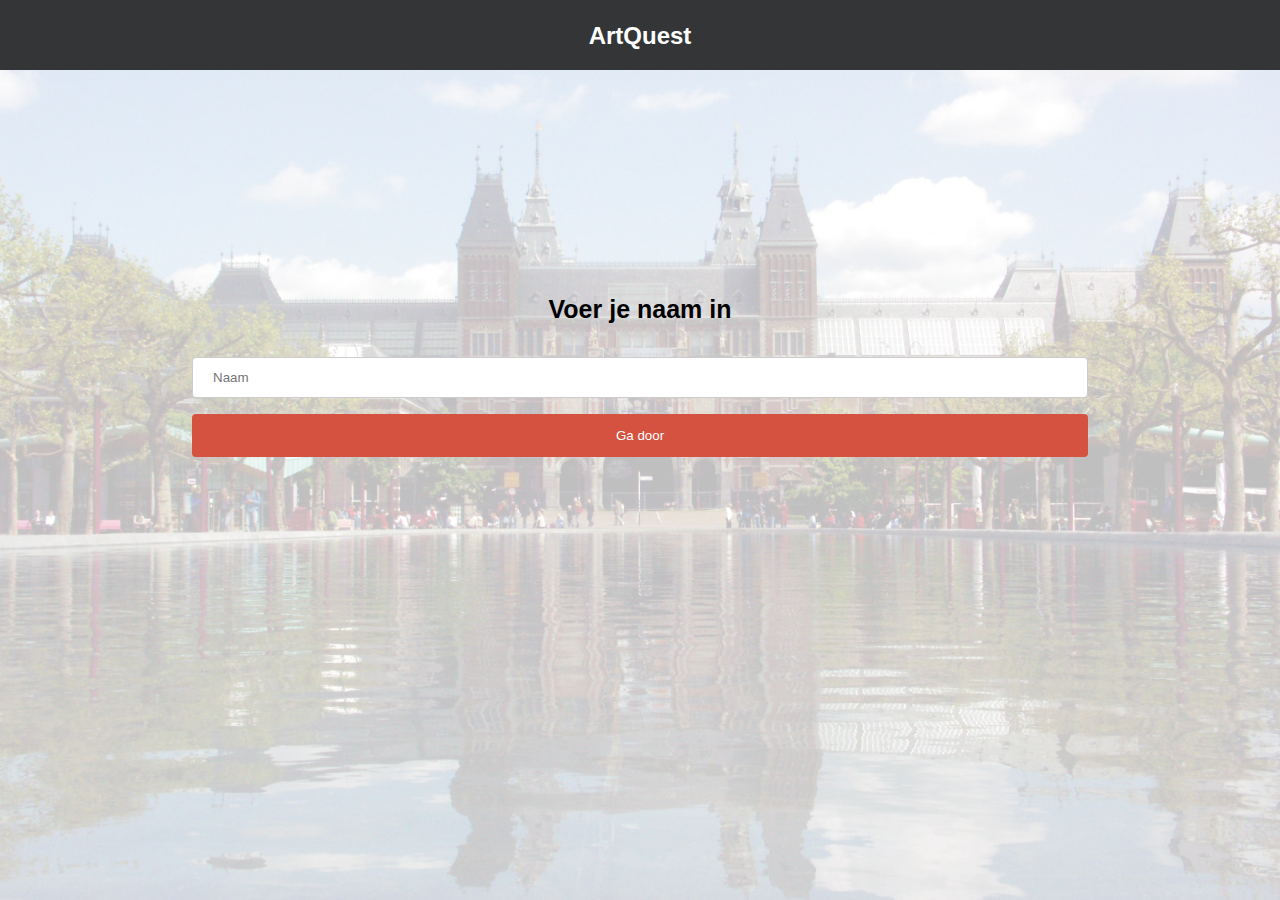
<file: public/startscherm.html>
<!DOCTYPE html>

<html lang="en">

<head>
    <title>ArtQuest</title>
    <link rel="stylesheet" type="text/css" href="startscherm.css">
    <meta name="viewport" content="width=device-width, initial-scale=1, maximum-scale=1, user-scalable=no">
    <script src="https://ajax.googleapis.com/ajax/libs/jquery/3.2.1/jquery.min.js"></script>
    <meta charset="utf-8">
</head>

<body>

     <div class="header">
        <div class="container">
            <div>
                <h2 id="logo"><span class="highlight">ArtQuest</span></h2>
            </div>
        </div>
    </div>

    <div class="grandParentContaniner">
        <div class="Welkom">
        </div>
       
         <div class="naam" style="display:unset;">
            <p id="naamveldtext">Voer je naam in</p>
            <input type="text" name="naam" placeholder="Naam"><br>
            <input type="submit" id="naambutton" value="Ga door" name="continue">
        </div>
        
        <div class="difficulty" style="display:none;text-align: center">
            <p id="naamveldtext">Kies niveau</p>
            <a type="button" class="difficultybuttons" name="easy" value="Makkelijk">Makkelijk</a>
            <a type="button" class="difficultybuttons" name="medium" value="Gemiddeld">Gemiddeld</a>
            <a type="button" class="difficultybuttons" name="hard" value="Moeilijk">Moeilijk</a>
        </div>

        <div class="start" style="display:none;">
            <a href="artquest.html" id="startbutton"> Start het spel!</a>
        </div>
    </div>
        
     
      <footer>
        <p>team7</p>
        <script src="https://ajax.googleapis.com/ajax/libs/jquery/3.2.1/jquery.min.js"></script>
        <script src="startscherm.js"></script>
      </footer>

  
</body>


</html>
</file>
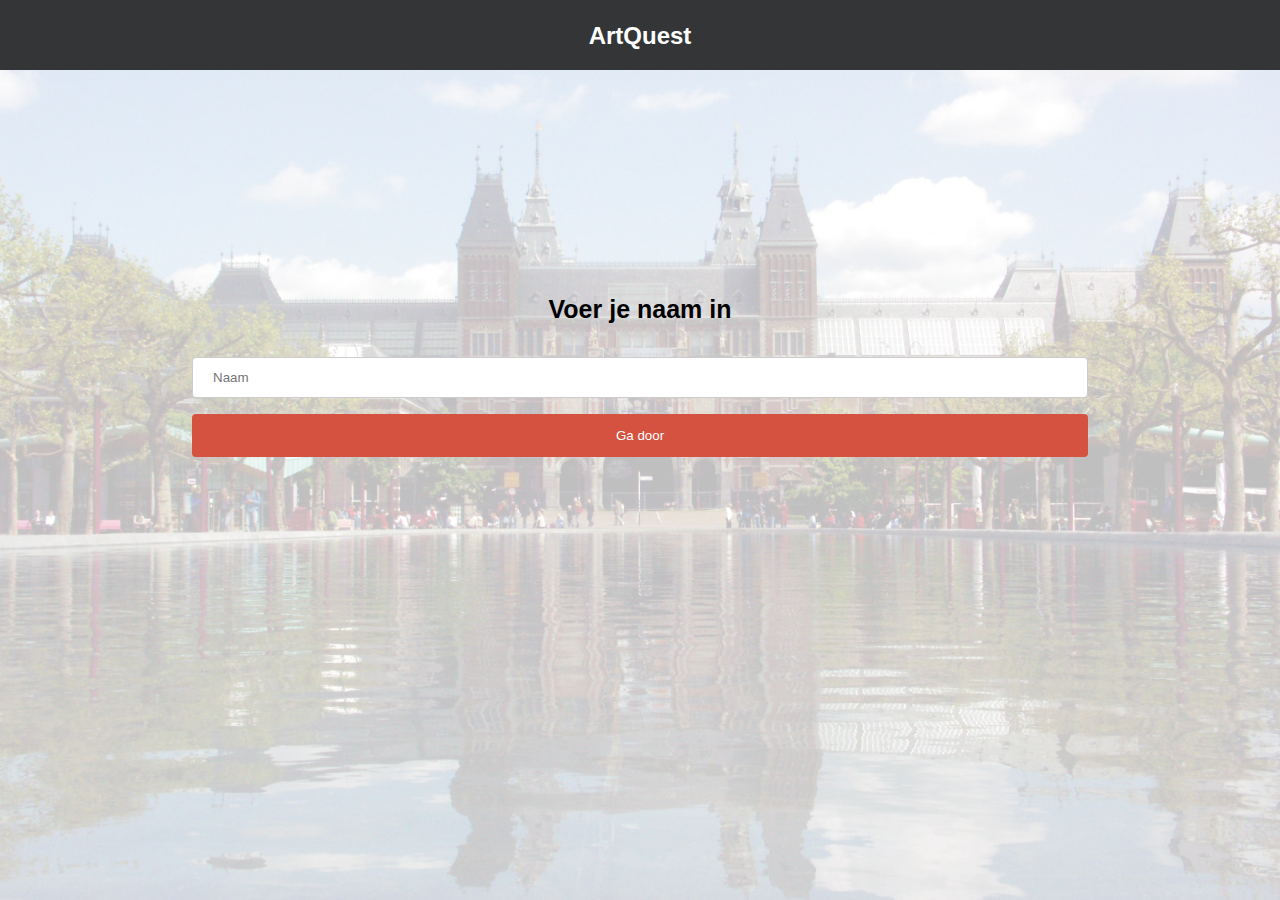
<file: Startscherm/startscherm.html>
<!DOCTYPE html>

<html lang="en">

<head>
    <title>ArtQuest</title>
    <link rel="stylesheet" type="text/css" href="startscherm.css">
    <meta name="viewport" content="width=device-width", initial-scale=1">
    <script src="https://ajax.googleapis.com/ajax/libs/jquery/3.2.1/jquery.min.js"></script>
    <meta charset="utf-8">
</head>

<body>

     <div class="header">
        <div class="container">
            <div>
                <h2 id="logo"><span class="highlight">ArtQuest</span></h2>
            </div>
        </div>
    </div>

    <div class="grandParentContaniner">
        <div class="Welkom">
        </div>
       
         <div class="naam" style="display:unset;">
            <p id="naamveldtext">Voer je naam in</p>
            <input type="text" name="naam" placeholder="Naam"><br>
            <input type="submit" id="naambutton" value="Ga door" name="continue">
        </div>
        
        <div class="difficulty" style="display:none;text-align: center">
            <p id="naamveldtext">Kies niveau</p>
            <a type="button" class="difficultybuttons" name="easy" value="Makkelijk">Makkelijk</a>
            <a type="button" class="difficultybuttons" name="medium" value="Gemiddeld">Gemiddeld</a>
            <a type="button" class="difficultybuttons" name="hard" value="Moeilijk">Moeilijk</a>
        </div>

        <div class="start" style="display:none;">
            <a href="../app%20v1/artquest.html" id="startbutton"> Start het spel!</a>
        </div>
    </div>
        
     
      <footer>
        <p>team7</p>

        <script src="https://ajax.googleapis.com/ajax/libs/jquery/3.2.1/jquery.min.js"></script>
        <script src="startscherm.js"></script>
      </footer>

  
</body>


</html>
</file>
<file: public/startscherm.css>
body{
  margin: 0;
  font-family: 'Raleway', sans-serif;
  background-color: lightgrey;
}

a:hover, a:active, a:visited, a:link {
  text-decoration: none;
  color: inherit;
  } 

* {
box-sizing: border-box;
}

/* Global */

/* Header */
div.header{
  position: fixed;
  background: #343537;
  color: #ffffff;
  padding-top: 10px;
  height: 70px;
  /*border-bottom: #ed6a45 3px solid;*/
  position: fixed
  top: 0;
  z-index: 1;
  text-align: center;
  width: 100vws;
}

.container{
  position: relative;
  width: 100vw;
  margin: auto;
  overflow: hidden;
  top: -8px;
}

#logo{
  border: .5px none red;
}

div.grandParentContaniner{
    display:table;
    margin: 0 auto;
    background: url('Amsterdam_-_Rijksmuseum.png') center/cover no-repeat;
    border: .5px none green;
    width: 100vw;
    height: 100vh;
    position: absolute;
    top: 0;
    z-index: -1;
}

div.naam {
    position: absolute;
    width: 70vw;  
    left: 15vw;
    height: 225px;
    border: .5px none blue;
    top: 30vh;
}
div.naam #naamveld{
    background:#40474F;
    /*border:2px solid #e8491d;*/
    border-radius: 5px;
    padding:10px; 
    padding-bottom: 40px;
    width: inherit;
    height: inherit;
}

div.difficulty {
    position: absolute;
    width: 70vw;  
    left: 15vw;
    height: 225px;
    border: .5px none blue;
    top: 30vh;
  }

#naamveldtext{
  text-align: center;
  font-weight: bold;
  font-size: 25px;
  color: black;
}

input[type=text]{
  width: 100%;
  padding: 12px 20px;
  margin: 8px 0;
  display: inline-block;
  border: 1px solid #ccc;
  border-radius: 4px;
  box-sizing: border-box;
}

input[type=text]:focus {
  outline:none;
  }

input[type=submit]{
  width: 100%;
  background-color: #D55140;
  color: white;
  padding: 14px 20px;
  margin: 8px 0;
  border: none;
  border-radius: 4px;
  cursor: pointer;
  -webkit-appearance: none;
  -moz-appearance: none;
  appearance: none;
}

input[type=submit]:hover{
    background-color: white;
    color: black;
}

.difficultybuttons{
  margin-top: 20px;
  margin-bottom: 20px;
  background-color: #D55140; /* Green background */
  border: 1px none #D55140; /* Green border */
  font-size: 16px;
  color: white; /* White text */
  padding: 10px 24px; /* Some padding */
  cursor: pointer; /* Pointer/hand icon */
  width: 100%; /* Set a width if needed */
  display: block; /* Make the buttons appear below each other */
  border-radius: 5px;
}

.difficultybuttons:hover {
    background-color: white;
    color: black;
}

div.start{
    position: absolute;
    width: 35vw;  
    left: 32.5vw;
    height: auto;
    border: .5px none blue;
    top: 45vh;
    height: 50px;
    text-align: center
}

a#startbutton {
  background-color: #D55140;
  border: none 1px #D55140;
  color: white;
  text-align: center;
  display: inline-block;
  text-decoration: none;
  cursor: pointer;
  border-radius: 5px;
  font-weight: bold;
  width: inherit;
  height: inherit;
  padding-top: 15px;
}

a#startbutton:hover{
    background-color: white;
    color: black;
}

div.start #naamveld{
    background:#4db8ff;
    /*border:2px solid #e8491d;*/
    border-radius: 5px;
    padding:10px; 
    padding-bottom: 40px;
    width: 70vw;
    height: 40vh;
}

footer {
  display: none;
  padding: 10px;
  /* margin-top: 10px; */
  color: #ffffff;
  background-color: #343537;
  /*border-top: #ed6a45 3px solid;*/
  text-align: center;
  position: fixed;
  bottom: 0;
  width: 100vw;
}
</file>
<file: Startscherm/startscherm.css>
body{
  margin: 0;
  font-family: 'Raleway', sans-serif;
  background-color: lightgrey;
}

a:hover, a:active, a:visited, a:link {
  text-decoration: none;
  color: inherit;
  } 

* {
box-sizing: border-box;
}

/* Global */

/* Header */
div.header{
  position: fixed;
  background: #343537;
  color: #ffffff;
  padding-top: 10px;
  height: 70px;
  /*border-bottom: #ed6a45 3px solid;*/
  position: fixed
  top: 0;
  z-index: 1;
  text-align: center;
  width: 100vws;
}

.container{
  position: relative;
  width: 100vw;
  margin: auto;
  overflow: hidden;
  top: -8px;
}

#logo{
  border: .5px none red;
}

div.grandParentContaniner{
    display:table;
    margin: 0 auto;
    background: url('Amsterdam_-_Rijksmuseum.png') center/cover no-repeat;
    border: .5px none green;
    width: 100vw;
    height: 100vh;
    position: absolute;
    top: 0;
    z-index: -1;
}

div.naam {
    position: absolute;
    width: 70vw;  
    left: 15vw;
    height: 225px;
    border: .5px none blue;
    top: 30vh;
}
div.naam #naamveld{
    background:#40474F;
    /*border:2px solid #e8491d;*/
    border-radius: 5px;
    padding:10px; 
    padding-bottom: 40px;
    width: inherit;
    height: inherit;
}

div.difficulty {
    position: absolute;
    width: 70vw;  
    left: 15vw;
    height: 225px;
    border: .5px none blue;
    top: 30vh;
  }

#naamveldtext{
  text-align: center;
  font-weight: bold;
  font-size: 25px;
  color: black;
}

input[type=text]{
  width: 100%;
  padding: 12px 20px;
  margin: 8px 0;
  display: inline-block;
  border: 1px solid #ccc;
  border-radius: 4px;
  box-sizing: border-box;
}

input[type=text]:focus {
  outline:none;
  }

input[type=submit]{
  width: 100%;
  background-color: #D55140;
  color: white;
  padding: 14px 20px;
  margin: 8px 0;
  border: none;
  border-radius: 4px;
  cursor: pointer;
  -webkit-appearance: none;
  -moz-appearance: none;
  appearance: none;
}

input[type=submit]:hover{
    background-color: white;
    color: black;
}

.difficultybuttons{
  margin-top: 20px;
  margin-bottom: 20px;
  background-color: #D55140; /* Green background */
  border: 1px none #D55140; /* Green border */
  font-size: 16px;
  color: white; /* White text */
  padding: 10px 24px; /* Some padding */
  cursor: pointer; /* Pointer/hand icon */
  width: 100%; /* Set a width if needed */
  display: block; /* Make the buttons appear below each other */
  border-radius: 5px;
}

.difficultybuttons:hover {
    background-color: white;
    color: black;
}

div.start{
    position: absolute;
    width: 35vw;  
    left: 32.5vw;
    height: auto;
    border: .5px none blue;
    top: 45vh;
    height: 50px;
    text-align: center
}

a#startbutton {
  background-color: #D55140;
  border: none 1px #D55140;
  color: white;
  text-align: center;
  display: inline-block;
  text-decoration: none;
  cursor: pointer;
  border-radius: 5px;
  font-weight: bold;
  width: inherit;
  height: inherit;
  padding-top: 15px;
}

a#startbutton:hover{
    background-color: white;
    color: black;
}

div.start #naamveld{
    background:#4db8ff;
    /*border:2px solid #e8491d;*/
    border-radius: 5px;
    padding:10px; 
    padding-bottom: 40px;
    width: 70vw;
    height: 40vh;
}

footer {
  display: none;
  padding: 10px;
  /* margin-top: 10px; */
  color: #ffffff;
  background-color: #343537;
  /*border-top: #ed6a45 3px solid;*/
  text-align: center;
  position: fixed;
  bottom: 0;
  width: 100vw;
}
</file>
